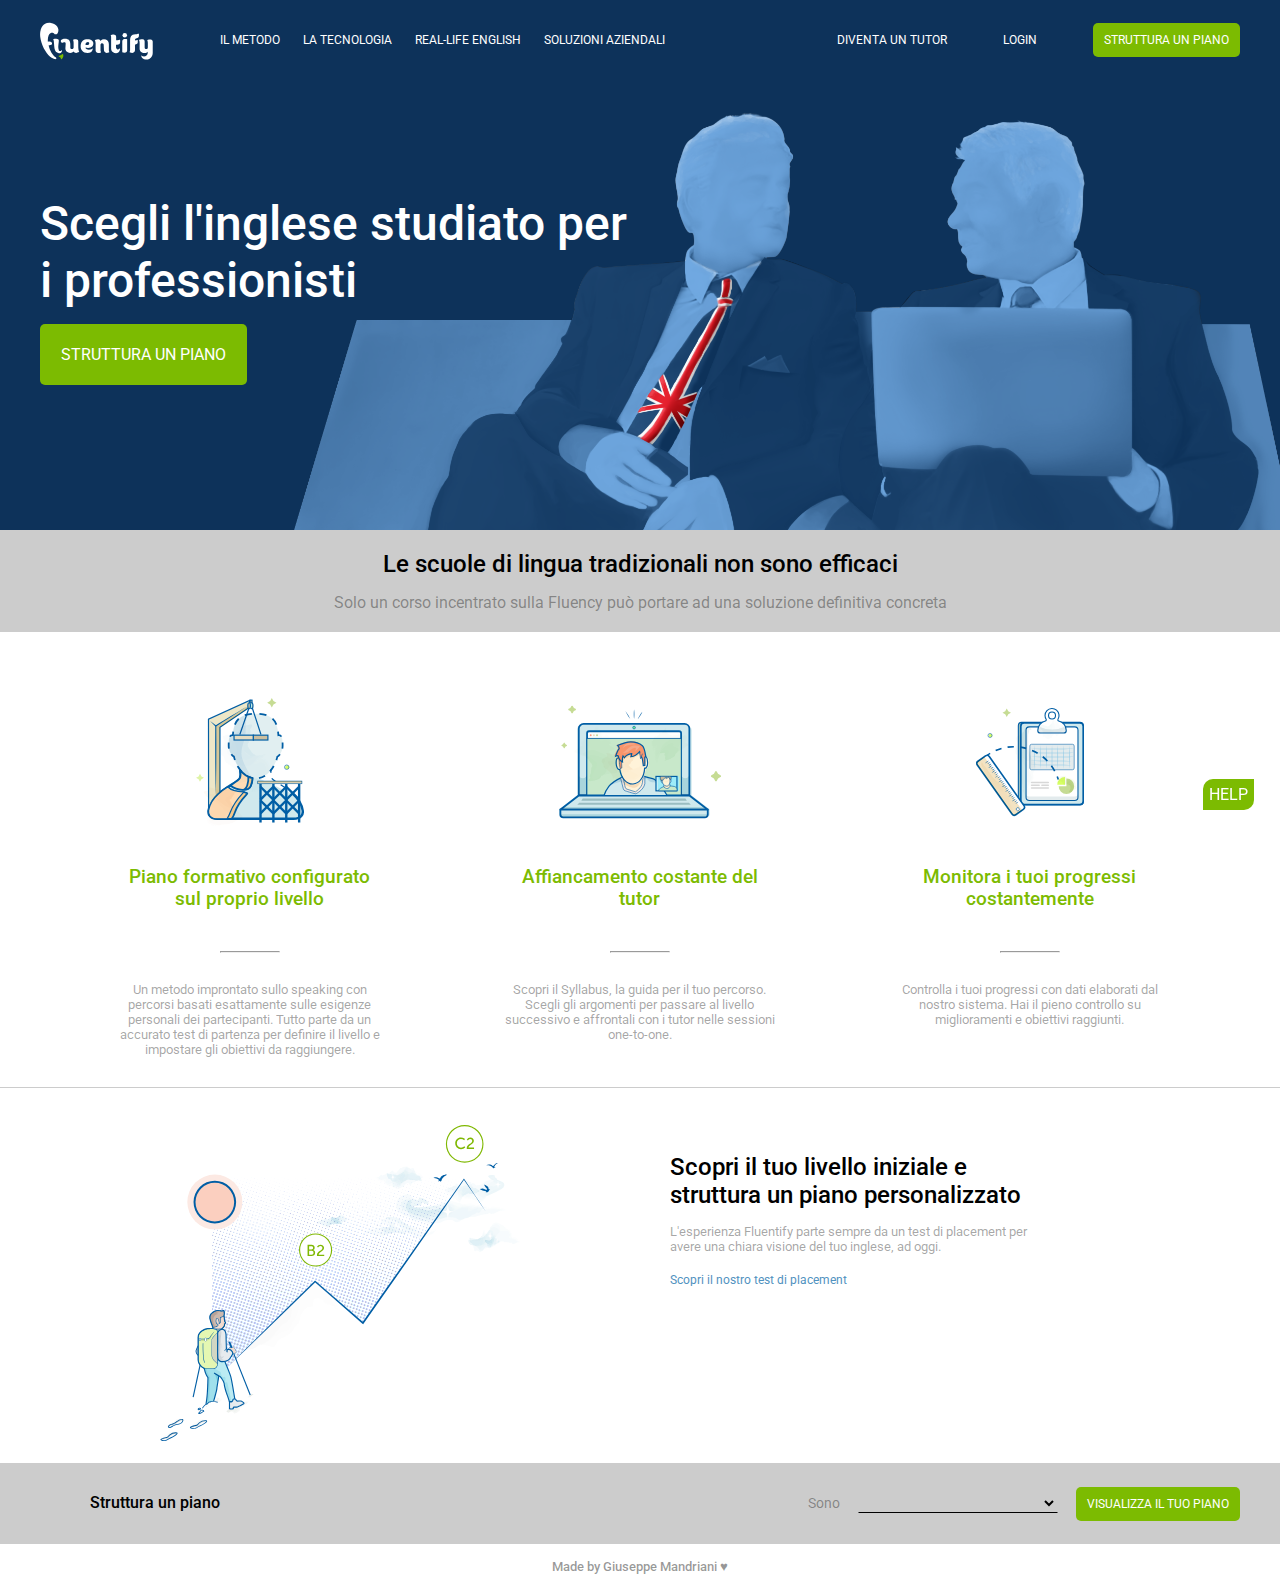
<file: index.html>
<!DOCTYPE html>
<html lang="en">
<head>
    <meta charset="UTF-8">
    <meta http-equiv="X-UA-Compatible" content="IE=edge">
    <meta name="viewport" content="width=device-width, initial-scale=1.0">
    <!-- CSS STYLE -->
    <link rel="stylesheet" href="main.css">
    <!-- FONT STYLE -->
    <link rel="preconnect" href="https://fonts.gstatic.com">
    <link href="https://fonts.googleapis.com/css2?family=Roboto:wght@400;500&display=swap" rel="stylesheet">
    <title>Fluentify</title>
</head>
<body>

    <div class="Help">
        <a class=" buttons buttons-green little-buttons" href="">Help</a>
    </div>

    <!-- MAIN HEADER -->
    <header class="main-header">
        <div class="Container Clearfix">

            <!-- LOGO LEFT-->
            <div class="Logo Float-left">
                <a href="https://www.fluentify.com/home/">
                    <img src="./img/logo.svg" alt="Logo Fluentify">
                </a>
            </div>


            <!-- NAV CENTER -->
            <div class="nav-center Float-left nav">
                <nav>
                    <ul class="menu-inline">
                        <li><a href="">il metodo</a></li>
                        <li><a href="">la tecnologia</a></li>
                        <li><a href="">real-life english</a></li>
                        <li><a href="">soluzioni aziendali</a></li>
                    </ul>
                </nav>
            </div>


            <!-- NAV RIGHT -->
            <div class="nav-right Float-left">
                <nav>
                    <ul class="menu-inline">
                        <li><a href="">diventa un tutor</a></li>
                        <li><a class="buttons" href="">login</a></li>
                        <li><a class="buttons buttons-green" href="">struttura un piano</a></li>
                    </ul>
                </nav>
            </div>
        </div>
    </header>


    <!-- MAIN-CONTENT -->
    <main>
        <!-- JUMBOTRON/HERO TOP -->
        <section class="Jumbotron">
            <div class="Container">
                <div class="Jumbotron-text w-50">
                    <h1>Scegli l'inglese studiato per i professionisti</h1>
                    <a class="buttons buttons-green big-buttons" href="">struttura un piano</a>
                </div>
            </div>
        </section>


        <!-- JUMBOTRON BOTTOM -->
        <section class="Jumbotron-bottom">
            <h2>Le scuole di lingua tradizionali non sono efficaci</h2>
            <p>Solo un corso incentrato sulla Fluency può portare ad una soluzione definitiva concreta</p>
        </section>



        <!-- CENTER ARTICLE -->
        <section class="center-article">
            <div class="Container Clearfix">
                <!-- Colonna 1 -->
                <div class="col Float-left">
                    <img src="./img/profile.svg" alt="Profile">
                    <h3>Piano formativo configurato sul proprio livello</h3>
                    <hr>
                    <p>Un metodo improntato sullo speaking con percorsi basati esattamente sulle esigenze personali dei partecipanti. Tutto parte da un accurato test di partenza per definire il livello e impostare gli obiettivi da raggiungere.</p>
                </div>


                <!-- Colonna 2 -->
                <div class="col due Float-left">
                    <img src="./img/computer.svg" alt="Computer">
                    <h3>Affiancamento costante del tutor</h3>
                    <hr>
                    <p>Scopri il Syllabus, la guida per il tuo percorso. Scegli gli argomenti per passare al livello successivo e affrontali con i tutor nelle sessioni one-to-one.</p>
                </div>


                <!-- Colonna 3 -->
                <div class="col Float-left">
                    <img src="./img/doc.svg" alt="Docs">
                    <h3>Monitora i tuoi progressi costantemente</h3>
                    <hr>
                    <p>Controlla i tuoi progressi con dati elaborati dal nostro sistema. Hai il pieno controllo su miglioramenti e obiettivi raggiunti.</p>
                </div>
            </div>
        </section>

        <!-- GRAFICO E INTERESSI -->
        <section class="Graph-int">
            <div class="Container Clearfix">
                <!-- IMG LEFT -->
                <div class="Grafico Float-left w-50">
                    <img src="./img/mountain.svg" alt="Grafico">
                </div>



                
                <!-- INTERESSI -->
                <div class="Interessi Float-left w-50">
                    <div class="text-description">
                        <h2>Scopri il tuo livello iniziale e struttura un piano personalizzato</h2>
                        <p>L'esperienza Fluentify parte sempre da un test di placement per avere una chiara visione del tuo inglese, ad oggi.</p>
                        <a href="">Scopri il nostro test di placement</a>

                    </div>
                </div>
            </div>
        </section>


        <!-- MAIN BOTTOM -->
        <section class="main-bottom">
            <div class="Container Clearfix">
                <!-- LEFT -->
                <div class=" Piano Float-left w-50">
                    <h3>Struttura un piano</h3>
                </div>



                <!-- RIGHT -->
               <div class=" Info Float-left w-50">
                   <span class="text">Sono</span>
                   <select name="" id="">
                       <option value="Seleziona"></option>
                       <option value="">Lavoratore</option>
                       <option value="">Studente</option>
                   </select>
                   <a class="buttons buttons-green" href="">visualizza il tuo piano</a>
               </div>
            </div>
        </section>
    </main>

    <!-- FOOTER -->
    <footer>
        <h5>Made by Giuseppe Mandriani &hearts;</h5>
    </footer>



    
</body>
</html>
</file>
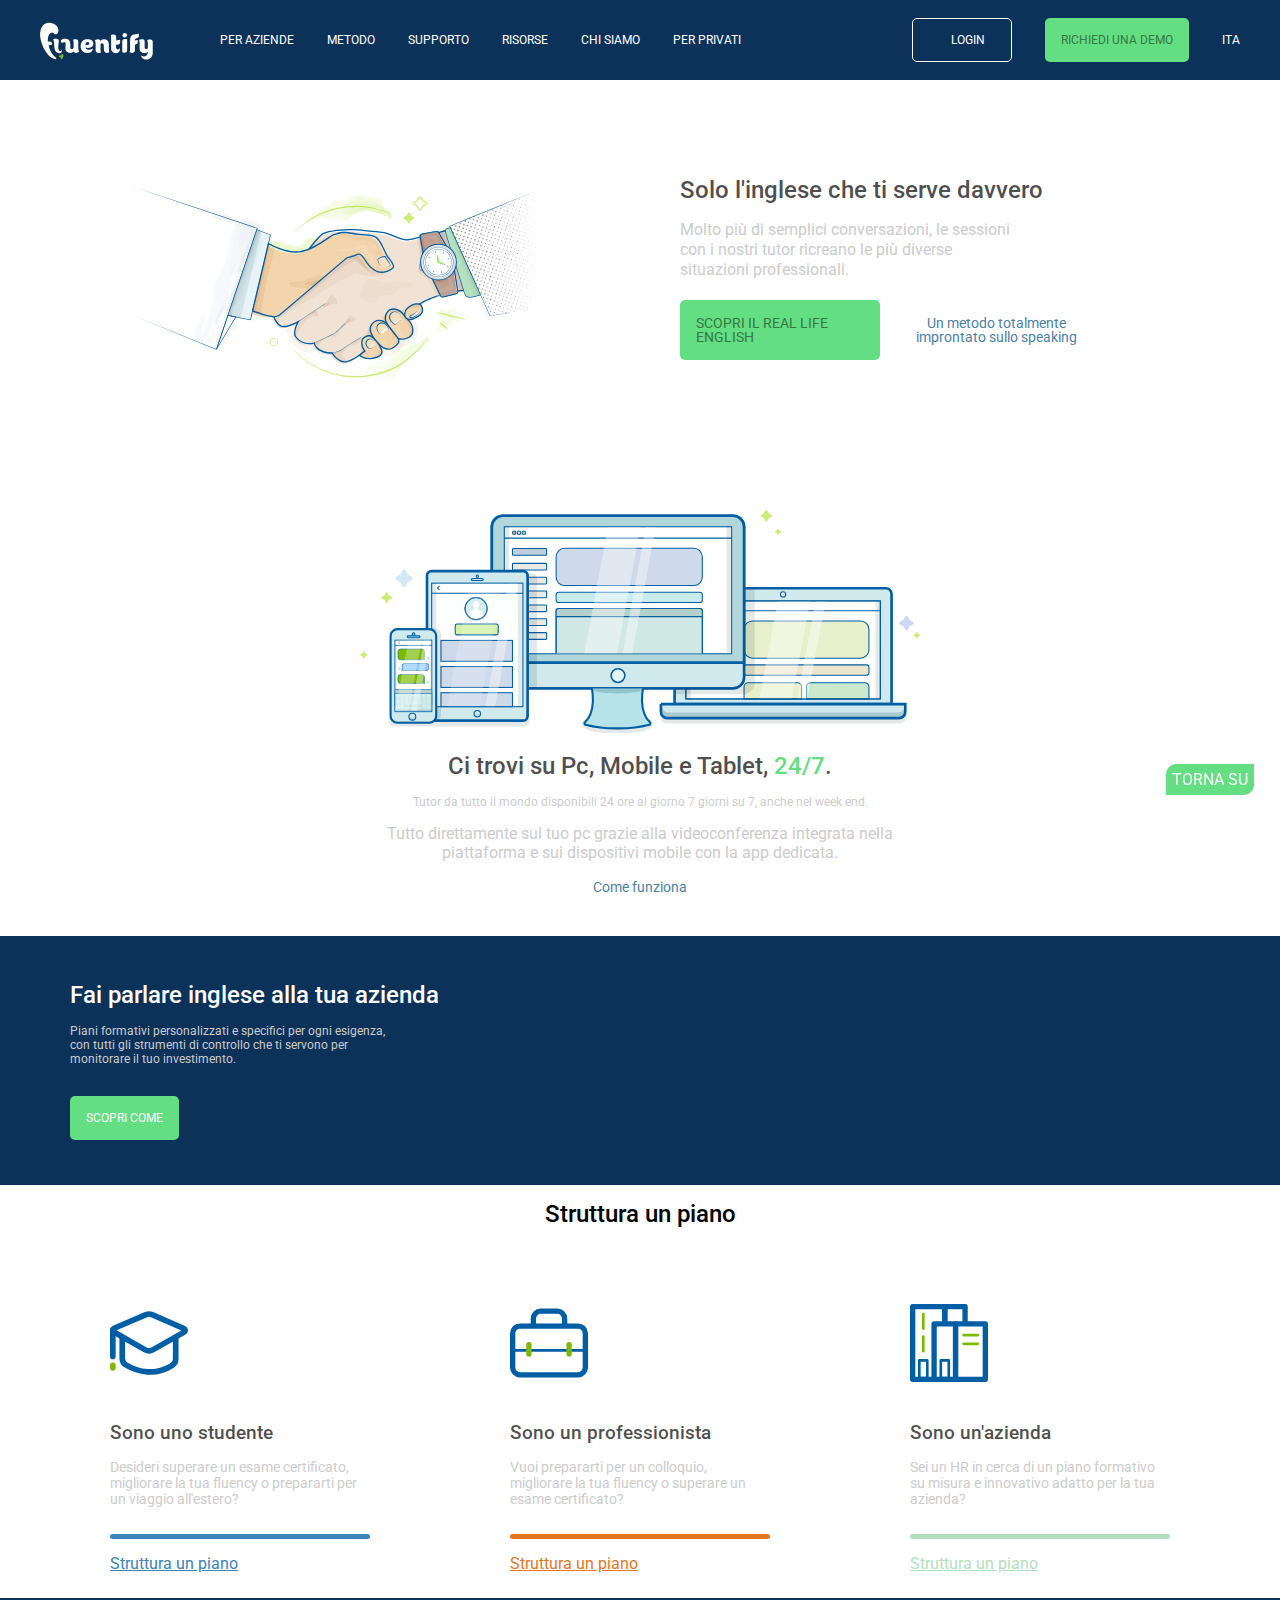
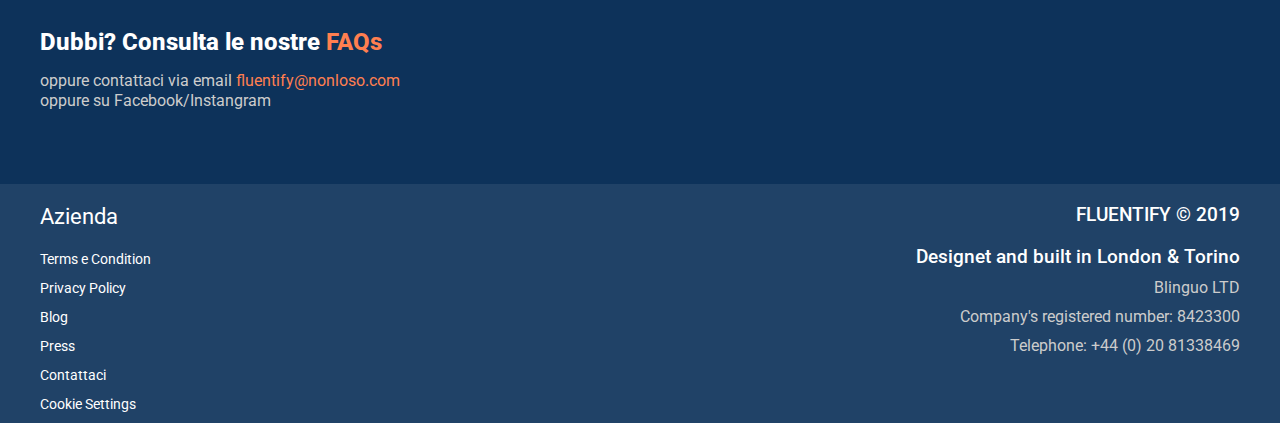
<file: index-bonus.html>
<!DOCTYPE html>
<html lang="en">
<head>
    <meta charset="UTF-8">
    <meta http-equiv="X-UA-Compatible" content="IE=edge">
    <meta name="viewport" content="width=device-width, initial-scale=1.0">
    <!-- CSS-STYLE -->
    <link rel="stylesheet" href="main-bonus.css">
    <!-- FONT-STYLE -->
    <link rel="preconnect" href="https://fonts.gstatic.com">
    <link href="https://fonts.googleapis.com/css2?family=Roboto:wght@400;500&display=swap" rel="stylesheet">
    <!-- ICONS -->
    <link rel='stylesheet' href='https://cdnjs.cloudflare.com/ajax/libs/font-awesome/5.15.2/css/all.min.css'
        integrity='sha512-HK5fgLBL+xu6dm/Ii3z4xhlSUyZgTT9tuc/hSrtw6uzJOvgRr2a9jyxxT1ely+B+xFAmJKVSTbpM/CuL7qxO8w=='
        crossorigin='anonymous' />
    <title>Document</title>
</head>
<body>
        <!-- Help -->

        <div class="Help">
            <a href="#Home" class=" buttons btn-green little-buttons" href="">Torna su</a>
        </div>


    <header id="Home"  class="main-header">
        <div class="Container Clearfix">
            <!-- LOGO -->
            <div class="Logo Float-left">
                <a href="index.html"><img src="./fluentify-assets-bonus/logo.svg" alt=""></a>
            </div>

            <!-- NAV CENTER -->
            <div class="nav-center Float-left">
                <nav>
                    <ul class="menu-inline">
                        <li><a href="">per aziende</a></li>
                        <li><a href="">metodo</a></li>
                        <li><a href="">supporto</a></li>
                        <li><a href="">risorse</a></li>
                        <li><a href="">chi siamo</a></li>
                        <li><a href="">per privati</a></li>
                    </ul>
                </nav>
            
            </div>

            <!-- NAV RIGHT -->
            <div class="nav-right Float-left">
                <nav>
                    <ul class="menu-inline">
                        <li><a class="buttons" href=""><i class="far fa-user-circle user"></i>login</a></li>
                        <li><a class="buttons btn-green" href="">richiedi una demo</a></li>
                        <li><a href="">ita</a></li>
                    </ul>
                </nav>
            </div>
        </div>
    </header>


    <!-- MAIN CONTENT -->
    <main>
        <section class="hero">
            <div class="Container Clearfix">
                <!-- img left -->
                <div class="left w-50 Float-left">
                    <img src="./fluentify-assets-bonus/shakehands.svg" alt="Stretta di mano">
    
                </div>
    
                <!-- Descrizione right -->
                <div class="right w-50 Float-left">
                    <h2>Solo l'inglese che ti serve davvero</h2>
                    <p>Molto più di semplici conversazioni, le sessioni con i nostri tutor ricreano le più diverse situazioni professionali.</p>
                    <a class="buttons btn-green" href="">scopri il real life english</a>
                    <span>Un metodo totalmente improntato sullo speaking</span>
    
                </div>
            </div>
        </section>


        <!-- HERO CENTRAL -->
        <section class="hero-central">
            <div class="Container">
                <div class="w-50">
                    <img src="./fluentify-assets-bonus/set.svg" alt="Device">
                    <h2>Ci trovi su Pc, Mobile e Tablet, <span>24/7</span>.</h2>
                    <p>Tutor da tutto il mondo disponibili 24 ore al giorno 7 giorni su 7, anche nel week end.</p>
                    <p>Tutto direttamente sul tuo pc grazie alla videoconferenza integrata nella piattaforma e sui dispositivi mobile con la app dedicata.</p>
                    <a href="">Come funziona</a>
                </div>
            </div>
        </section>

        <!-- INFO AZIENDE -->
        <section class="info">
            <div class="Container">
                <div class="w-50">
                    <h2>Fai parlare inglese alla tua azienda</h2>
                    <p>Piani formativi personalizzati e specifici per ogni esigenza, con tutti gli strumenti di controllo  che ti servono per monitorare il tuo investimento.</p>
                    <a class="buttons btn-green" href="">scopri come</a>
                </div>
            </div>
        </section>


        <!-- PIANO -->
        <section class="piano">
            <div class="Container Clearfix">
                <!-- Title -->
                <h2>Struttura un piano</h2>

                <!-- Colonna 1 -->
                <div class="col Float-left">
                    <img src="./fluentify-assets-bonus/student.svg" alt="Student">
                    <h3>Sono uno studente</h3>
                    <p>Desideri superare un esame certificato, migliorare la tua fluency o prepararti per un viaggio all'estero?</p>
                    <hr class="color-uno">
                    <a class="color-uno" href="">Struttura un piano</a>
                </div>



            <!-- Colonna 2 -->
                <div class="col Float-left">
                    <img src="./fluentify-assets-bonus/worker.svg" alt="Lavoratore">
                    <h3>Sono un professionista</h3>
                    <p>Vuoi prepararti per un colloquio, migliorare la tua fluency o superare un esame certificato?</p>
                    <hr class="color-due">
                    <a class="color-due" href="">Struttura un piano</a>
                </div>


            <!-- Colonna 3 -->
                <div class="col Float-left">
                    <img src="./fluentify-assets-bonus/business.svg" alt="Business">
                    <h3>Sono un'azienda</h3>
                    <p>Sei un HR in cerca di un piano formativo su misura e innovativo adatto per la tua azienda?</p>
                    <hr class="color-tre">
                    <a class="color-tre" href="">Struttura un piano</a>
                </div>
            </div>
        </section>

        <!-- FAQS -->

        <section class="problem">
            <div class="Container">
                <h2>Dubbi? Consulta le nostre <a class="info" href="">FAQs</a></h2>
                <p>oppure contattaci via email <a class="info" href="">fluentify@nonloso.com</a><br> oppure su Facebook/Instangram</p>
                <i class="fab fa-facebook"></i>
                <i class="fab fa-instagram"></i>
            </div>
        </section>
    </main>

    <!-- FOOTER -->
    <footer>
        <section class="footer">
            <div class="Container Clearfix">
                <!-- Parte sinistra footer -->
                <div class=" foot-sx w-50 Float-left">
                    <span class="Azienda">Azienda</span>
                    <ul class="menu-faq">
                        <li><a href="">Terms e Condition</a></li>
                        <li><a href="">Privacy Policy</a></li>
                        <li><a href="">Blog</a></li>
                        <li><a href="">Press</a></li>
                        <li><a href="">Contattaci</a></li>
                        <li><a href="">Cookie Settings</a></li>
                    </ul>

                </div>

                <!-- Parte destra footer -->
                <div class="foot-dx w-50 Float-left">
                    <h3>fluentify &copy; 2019 </h3>
                    <h3 class="not">Designet and built in London & Torino</h3>
                    <p>Blinguo LTD</p>
                    <p>Company's registered number: 8423300</p>
                    <p>Telephone: +44 (0) 20 81338469</p>

                </div>
            </div>
        </section>
    </footer>
</body>
</html>
</file>
<file: main.css>
/* GENERAL */

*{
    margin: 0;
    padding: 0;
    box-sizing: border-box;
}

body{
    font-family: 'Roboto', sans-serif;
    font-size: 16px;
}

main{
    padding-top: 50px;
}

h1,
h2,
h3,
h4,
h5,
h6{
    font-weight: 500;
}

a{
    text-decoration: none;
    text-transform: uppercase;
}



/* UTILITIES (classi di riutilizzo) */

/* Layout */

.Container{
    width: 1200px;
    margin: 0 auto;
}


.Clearfix::after{
    content: "";
    display: table;
    clear: both;

}

.Float-left{
    float: left;
}

.w-50{
    width: 50%;
}


/* Menù */

.menu-inline li{
    display: inline-block;
    list-style: none;
    margin-right: 20px;
}

.menu-inline li:last-child{
    margin-right: 0;
}


/* Buttons */

.buttons{
    display: inline-block;
    min-width: 100px;
    padding: 10px;
    text-align: center;
    color: #fff;
    border-radius: 5px;

}



.buttons.buttons-green{
    background-color: #7cbb01;
    border: 1px solid transparent;
}

.buttons.big-buttons{
    padding: 20px;
}

.buttons.little-buttons{
    padding: 5px;
    min-width: 30px;
    border-radius: 10px 0px;
}










/* MAIN HEADER */

.main-header{
    font-size: 12px;
    line-height: 80px;
    text-transform: uppercase;
    background-color: #0d325a;
    z-index: 10;
}


.main-header a{
    color: #fff;
    text-decoration: none;
}


.main-header .Logo{
    width: 15%;

}

.main-header .Logo img{
    vertical-align: middle;
}


.main-header .nav-center{
    width: 45%;
}



.main-header .nav-right{
    width: 40%;
    text-align: right;
}


.main-header a.buttons{
    line-height: 1;
    /* Uso 100% così fa riferimento alla dimensione del font di 12px */
    /* Inoltre vado ad eliminare la line-height precedentemente impostata di 80px, cosi posso aggiungere padding */
}

.main-header a:not(.buttons):hover{
    text-decoration: underline;
}

.main-header .buttons:not(.buttons-green):hover{
    border: 1px solid #fff;
}


/* MAIN CONTENT */

/* HERO */

/* Hero Top */

.Jumbotron{
    height: 480px;
    background-color: #0d325a;
    background-image: url(./img/background-header.png);
    background-size: 1000px;
    /* Ridimensioni img per poterla utilizzare nel migliore dei modi */
    background-repeat: no-repeat;
    background-position:105% 100%;
    /* Utilizzo spostamento in percentuali maggiori cosi posso spostarla al di fuori*/

}

.Jumbotron .Container{
    position: relative;
    height: 100%;

}

.Jumbotron .Jumbotron-text{
    position: absolute;
    top: 50%;
    left: 0;
    transform: translate(0, -50%);
}

.Jumbotron .Jumbotron-text h1{
    color: #fff;
    font-size: 48px;
    margin-bottom: 15px;
}

.Jumbotron .Jumbotron-text h1:hover{
    text-decoration: underline;
    text-shadow: 1px 1px #b51118;
    cursor: pointer;
}


/* Hero Bottom */

.Jumbotron-bottom{
    text-align: center;
    padding: 20px;
    background-color: #ccc;
}

.Jumbotron-bottom h2{
    margin-bottom: 15px;
}

.Jumbotron-bottom p{
    color: #0000005c;
}


/* CENTER ARTICLE */

section.center-article{
    border-bottom: 1px solid #ccc;
    margin-bottom: 15px;
}

.center-article .Container{
    padding: 15px;
    text-align: center;
}

.col{
    width: calc(100% / 3 - 120px);
    margin: 15px 60px;
}

.col img{
    width: 40%;
    height: 200px;
}
.col.due img{
    width: 60%;
    height: 200px;
}

.col h3{
    color: #7cbb01;
    height: 45px;
}

.col p{
    color: #0000005c;
    font-size: 13px;
}

.col hr{
    display: inline-block;
    width: 60px;
    margin: 40px 0 25px;
    text-align: center;
    background-color: #ccc;
}


/* GRAFICO E INTERESSI */
.Graph-int{
    padding: 30px;
}

.Container .Grafico{
    position: relative;
    height: 300px;
}

.Container .Grafico img{
    position: absolute;
    top: 50%;
    left: 50%;
    transform: translate(-50%, -50%);
    width: 60%;
}


.Container .Interessi{
    padding: 20px 30px;
}

.Interessi .text-description{
    width: 70%;
}

.Interessi .text-description p{
    margin: 15px 0;
    font-size: 13px;
    color:#0000005c;
}

.Interessi .text-description a{
    font-size: 12px;
    color: #5192c0;
    text-transform: none;
}

.Interessi .text-description a:hover{
    text-decoration: underline;
}

/* MAIN-BOTTOM */

.main-bottom{
    font-size: 12px;
    line-height: 80px;
    background-color: #ccc;
}

.main-bottom a.buttons{
    line-height: 1;
    /* Uso 100% così fa riferimento alla dimensione del font di 12px */
    /* Inoltre vado ad eliminare la line-height precedentemente impostata di 80px, cosi posso aggiungere padding */
}

.main-bottom .Piano{
    padding-left: 50px;
}

.main-bottom .Piano h3{
    font-size: 16px;
}

.main-bottom .Info{
    text-align: right;
    font-size: 12px;
    color: #0000005c;
}

.text{
    font-size: 14px;
    color: #0000005c;
}

select{
    width: 200px;
    margin: 0 15px;
    border: 1px solid transparent;
    border-bottom: 1px solid black;
    background-color: #ccc;
}

select option{
    background-color: rgba(0, 0, 0, .5);
    color: #fff;
}




/* FOOTER */
footer{
    padding: 15px;
    text-align: center;
    color: #00000069;
}

/* HELP */

.Help{
    position: fixed;
    right: 2%;
    bottom: 10%;
}


/* NAV CENTER FIXED */
.main-header{
    position: fixed;
    top: 0;
    width: 100%;
}
</file>
<file: main-bonus.css>
/* GENERAL */

*{
    margin: 0;
    padding: 0;
    box-sizing: border-box;
}
html{
    scroll-behavior: smooth;
}

body{
    font-family: 'Roboto', sans-serif;
    font-size: 16px;
    color: #ccc;
}

main{
    padding-top: 50px;
}

h1,
h2,
h3,
h4,
h5,
h6{
    color: rgba(0, 0, 0, 0.7);
    font-weight: 500;
}

/* UTILITIES (classi di riutilizzo) */

/* Layout */

.Container{
    width: 1200px;
    margin: 0 auto;
}


.Clearfix::after{
    content: "";
    display: table;
    clear: both;

}

.Float-left{
    float: left;
}

.w-50{
    width: 50%;
}



.menu-inline li{
    display: inline-block;
    list-style: none;
    margin-right: 30px;
}

.menu-faq li{
    list-style: none;
    margin-bottom: 10px;
}




/* BUTTONS */

.buttons{
    display: inline-block;
    min-width: 100px;
    padding: 15px;
    color: #fff;
    text-align: center;
    text-decoration: none;
    text-transform: uppercase;
    border: 1px solid #fff;
    border-radius: 5px;
}

.buttons.btn-green{
    color: #357745;
    background-color: #64de82;
    border: 1px solid transparent;
}

.buttons.little-buttons{
    padding: 5px;
    min-width: 30px;
    border-radius: 10px 0px;
}


/* MAIN HEADER */

.main-header{
    font-size: 12px;
    background-color: #0d325a;
    line-height: 80px;
    text-transform: uppercase;
}

.Container .Logo{
    width: 15%;

}



.Container .nav-center{
    width: 55%;


}

.Container .nav-right{
    width: 30%;
    text-align: right;


}



/* Logo */

.Container .Logo img{
    vertical-align: middle;
}

/* Nav center */

.menu-inline li:last-child{
    margin-right: 0;
}

.main-header a{
    color: #fff;
    text-decoration: none;
}

/* Nav right */

.main-header a.buttons{
    line-height: 1;
    /* 12 px o 1 perchè fa riferimento al font principale */
}

/* icona user */

.menu-inline i.user{
    margin-right: 12px;
}

.menu-inline .buttons:hover{
    background-color: #fff;
    color: #0d325a;
    transition: 0.5s;
}

.menu-inline .btn-green:hover{
    color: #fff;
    font-weight: 500;
    background-color: #0a722496

}

.right .buttons.btn-green:hover{
    color: #fff;
    font-weight: 500;
    background-color: #357745;
    transition: 0.5s;

}


/* MAIN CONTENT */

/* HERO */

.hero{
    padding: 30px;

}

/* img Left */

.Container .left{
    position: relative;
    height: 300px;
    /* non capisco perchè devo impostare altezza */
}

.Container .left img{
    position: absolute;
    top: 20%;
    left: 50%;
    transform: translate(-50%, -20%);
    width: 70%;
}


/* Descrizione right */

.right{
    padding-top: 20px;
    padding-left: 40px;
    line-height: 20px;
}

.right h2{
    margin-bottom: 20px;
}

.right p{
    width: 60%;
    margin-bottom: 20px;
    font-size: 16px;
}



.right .buttons.btn-green{
    text-align: left;
    max-width: 200px ;
    font-size: 14px;
    line-height: 1;

}

.right span{
    display: inline-block;
    width: 40%;
    padding: 10px;
    text-align: center;
    font-size: 14px;
    color: #4b82a7;
    line-height: 1;
}

/* MAIN CENTRAL */
.hero-central .Container .w-50{
    margin: 0 auto;
    text-align: center;
    padding: 20px;
}

.hero-central .Container .w-50 h2 span{
    color:#64de82;
}




.hero-central .Container .w-50 img, h2, p, a{
    margin-bottom: 15px;
}

.hero-central .Container .w-50 p:first-of-type{
    font-size: 12px;
}

.hero-central .Container .w-50 a{
    color: #4b82a7;
    font-size: 14px;
    text-decoration: none;
}

.hero-central .Container .w-50 a:hover{
    text-decoration: underline;
}


/* INFO AZIENDE */
.info{
    margin-top: 20px;
    background-color: #0d325a;
}

.info .Container .w-50{
    padding: 30px;
}

.info .Container .w-50 h2{
    margin: 15px 0;
    color: #fff;
}
.info .Container .w-50 p{
    width: 60%;
    font-size: 12px;
}
.info .Container .w-50 a{
    margin: 15px 0;
    color: #fff;
    line-height: 1;
    font-size: 12px;
}

/* PIANO */

/* Titolo */

.piano{
    margin-top: 15px;
}
.piano .Container{
    text-align: center;
}

.piano .Container h2{
    font-size: 24px;
    color: black;
}

/* Colonne */


.Container .col{
    width: calc(100% / 3 - 120px);
    margin: 15px 60px;
    padding: 10px;
    text-align: left;
}

.col img{
    width: 30%;
    height: 150px;
}
.col p{
    margin-top: 15px;
    font-size: 14px;
    min-height: 60px;
}


.col hr{

    height: 5px;
    font-size: 12px;
    margin-bottom: 15px;
    border: 1px solid transparent;
    border-radius: 5px;
}

hr.color-uno{
    background-color: #3b83b9;
}

a.color-uno{
    color: #3b83b9;
}

hr.color-due{
    background-color: rgb(226, 119, 31);
}

a.color-due{
    color:  rgb(226, 119, 31);
}

hr.color-tre{
    background-color: #b4e0bf;
}

a.color-tre{
    color:#b4e0bf;
}



/* FAQS */
.problem{
    padding: 30px;
    background-color: #0d325a;
}

.problem .Container h2{
    font-weight: 800;
    color: #fff;
}

.problem .Container a.info{
    color: coral;
    text-decoration: none;
}

.problem .Container a.info:hover{
    text-decoration: underline;
}

.problem .Container p{
    line-height: 20px;
}




.problem .Container i{
    font-size: 24px;
    margin:0 20px;
    color: #fff;
    font-size: 24px;
}

.problem .Container i:hover{
    color:#64de82;
    cursor: pointer;
}

/* FOOTER */
.footer{
    background-color: #0d325aeb;
}

.footer .Container{
padding-top: 20px;
}

/* foot-left */

span.Azienda{
    font-size: 22px;
    margin-bottom: 20px;
    color: #fff;
}


.menu-faq li:first-child{
    margin-top: 20px;
    text-decoration: none;
}

.footer .foot-sx a{
    font-size: 14px;
    color: #fff;
    text-decoration: none;
}

.footer .foot-sx a:hover{
    text-decoration: underline;
}

/* foot-right */

.footer .foot-dx{
    text-align: right;

}

.footer .foot-dx h3:not(h3.not){
    text-transform: uppercase;
    margin-bottom: 20px;
}

.footer .foot-dx h3{
    color: #fff;
}

.footer .foot-dx p{
    color: #ccc;
    margin: 10px 0;
}

.footer .foot-dx p:first-child{
    margin-top: 30px;
}
/* non funziona non capisco il perchè */

/* HELP */

.Help{
    position: fixed;
    right: 2%;
    bottom: 10%;
}

.Help a.buttons.btn-green.little-buttons{
    color: #fff;
}
</file>
